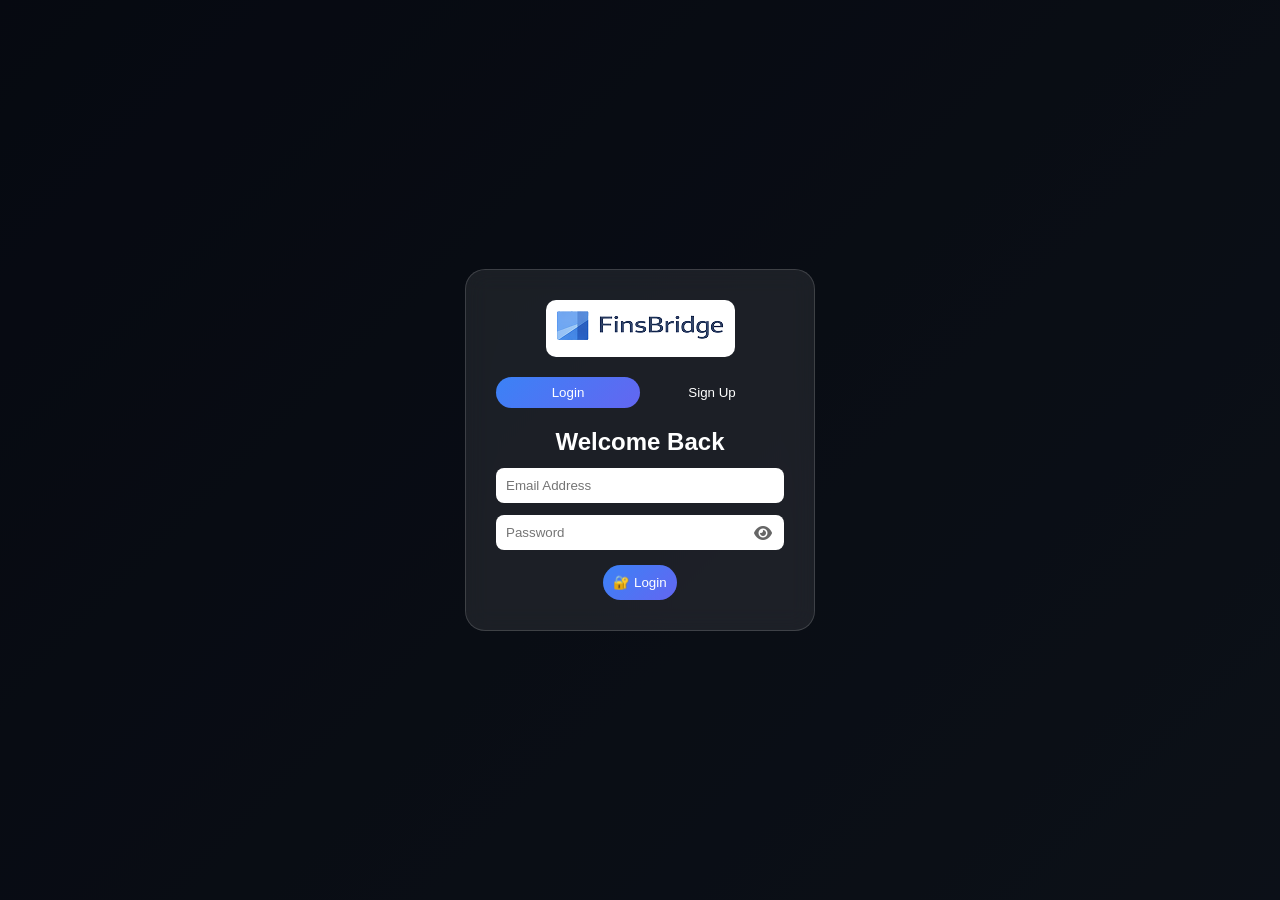
<file: auth.html>
<!DOCTYPE html>
<html lang="en">

<head>
    <meta charset="UTF-8">
    <meta name="viewport" content="width=device-width, initial-scale=1.0">
    <title>Login</title>
    <link rel="shortcut icon" href="images/logo.png" type="image/x-icon">
    <link rel="stylesheet" href="style.css">
    <link rel="stylesheet" href="auth.css">
    <link rel="stylesheet" href="https://cdnjs.cloudflare.com/ajax/libs/font-awesome/6.5.0/css/all.min.css">
    <script src="https://cdnjs.cloudflare.com/ajax/libs/jquery/3.7.1/jquery.min.js"></script>
    <style>
        .input-box {
            position: relative;
        }

        .toggle-password {
            position: absolute;
            right: 12px;
            top: 63%;
            transform: translateY(-50%);
            cursor: pointer;
            color: #666;
        }
    </style>
</head>

<body>
    <section class="auth">

        <div class="auth-box">
            <div class="logo"><a href="/"><img src="images/logo.png" alt=""></a></div>
            <!-- Toggle -->
            <div class="auth-toggle">
                <button class="toggle-btn active" data-form="login">Login</button>
                <button class="toggle-btn" data-form="signup">Sign Up</button>
            </div>

            <!-- Login Form -->
            <form id="loginForm" class="auth-form active">
                <h2>Welcome Back</h2>

                <input type="email" placeholder="Email Address" required>
                <div class="input-box" style="position: relative;">
                    <input type="password" placeholder="Password" required>
                    <i class="fa-solid fa-eye toggle-password"></i>
                </div>

                <button type="submit">🔐 Login</button>
                <p class="error-msg">❌ Invalid credentials</p>
                <div class="success-msg">✅ Login success!</div>
            </form>

            <!-- Signup Form -->
            <form id="signupForm" class="auth-form">
                <h2>Create Account</h2>

                <input type="text" placeholder="Full Name" required>
                <input type="email" placeholder="Email Address" required>
                <input type="tel" id="signupPhone" maxlength="10" placeholder="Phone Number" required>
                <div class="input-box" style="position: relative;">
                    <input type="password" placeholder="Password" required>
                    <i class="fa-solid fa-eye toggle-password"></i>
                </div>

                <button type="submit">🚀 Sign Up</button>
                <div class="success-msg signup-success">✅ Successfully submitted!</div>
            </form>

            <!-- Success -->

        </div>

    </section>
    <script src="script.js"></script>
    <script>
        document.getElementById("signupPhone").addEventListener("input", function () {
            this.value = this.value.replace(/[^0-9]/g, "");
        });

    </script>

</body>

</html>
</file>
<file: style.css>
*{
    margin: 0;
    padding: 0;
    box-sizing: border-box;
}
body {
    margin: 0;
    font-family: 'Segoe UI', sans-serif;
    background: linear-gradient(135deg, #0f172a, #1e293b);
}

/* HEADER */
.glass-header {
    position: fixed;
    top: 20px;
    width: 100%;
    display: flex;
    flex-direction: column;
    align-items: center;
    z-index: 1000;
}

/* GLASS NAV */
.nav-wrapper {
    display: flex;
    align-items: center;
    gap: 20px;
    padding: 12px 25px;
    border-radius: 50px;
    width: 85%;
    background: rgba(30, 41, 59, 0.411);
    backdrop-filter: blur(12px);
    border: 1px solid rgba(255, 255, 255, 0.15);
    box-shadow: 0 8px 30px rgba(0, 0, 0, 0.3);

    animation: fadeDown 0.6s ease;
}

/* LOGO */
.nav-logo a {
    background: #ffffff;
}

/* LINKS */
.nav-left,
.nav-right {
    display: flex;
    gap: 15px;
    flex: 0 1 33%;
    max-width: 33%;
    justify-content: space-around;
}

.nav-wrapper a {
    color: #ffffff;
    text-decoration: none;
    position: relative;
    display: flex;
    justify-content: center;
    align-items: center;
}

/* ICON ANIMATION */
.nav-wrapper a span {
    transition: transform 0.3s ease;
}

.nav-wrapper a:hover span {
    transform: scale(1.2) translateY(-2px);
}

/* TOOLTIP */
.nav-wrapper a small {
    position: absolute;
    bottom: -18px;
    font-size: 10px;
    /* opacity: 0; */
    transition: 0.3s;
}

.nav-wrapper a:hover small {
    opacity: 1;
}

/* CTA */
.nav-cta {
    display: flex;
    gap: 10px;
}

.login {
    padding: 6px 12px;
    border-radius: 20px;
    border: 1px solid rgba(255, 255, 255, 0.3);
}

.demo {
    padding: 6px 14px;
    border-radius: 20px;
    background: linear-gradient(135deg, #3b82f6, #6366f1);
    color: white;
    transition: 0.3s;
}

.demo:hover {
    transform: scale(1.08);
}

/* HAMBURGER */
.hamburger {
    display: none;
    font-size: 22px;
    color: white;
    cursor: pointer;
}

/* MOBILE MENU */
.mobile-menu {
    width: 90%;
    margin-top: 10px;
    border-radius: 20px;
    overflow: hidden;
    display: none;
    background: rgba(255, 255, 255, 0.08);
    backdrop-filter: blur(12px);

    max-height: 0;
    transition: all 0.4s ease;
}

.mobile-menu a {
    display: block;
    padding: 12px;
    color: white;
    text-decoration: none;
    border-bottom: 1px solid rgba(255, 255, 255, 0.1);
}

/* MOBILE CTA */
.mobile-cta {
    padding: 10px;
    display: flex;
    gap: 10px;
}

/* ACTIVE MENU */
.mobile-menu.active {
    max-height: 400px;
    animation: slideDown 0.4s ease;
}

/* ANIMATIONS */
@keyframes fadeDown {
    from {
        opacity: 0;
        transform: translateY(-20px);
    }

    to {
        opacity: 1;
        transform: translateY(0);
    }
}

@keyframes slideDown {
    from {
        opacity: 0;
        transform: translateY(-10px);
    }

    to {
        opacity: 1;
        transform: translateY(0);
    }
}

/* RESPONSIVE */
@media (max-width: 900px) {
    .desktop {
        display: none;
    }

    .hamburger {
        display: block;
    }

    .nav-wrapper {
        justify-content: space-between;
        width: 90%;
    }

    .mobile-menu {
        display: block;
    }
}

.nav-wrapper i {
    font-size: 16px;
    transition: all 0.3s ease;
}

/* Hover = liquid feel */
.nav-wrapper a:hover i {
    transform: scale(1.2) rotate(5deg);
    color: #60a5fa;
}

/* CTA icons */
.nav-cta i {
    font-size: 14px;
}

.hero-glass {
    display: flex;
    justify-content: center;
    align-items: center;
    padding: 120px 20px 80px;
    background: url('./images/banner.jpg') no-repeat center center/cover;
    /* min-height: 100vh; */
    text-align: center;
    z-index: 111;
    position: relative;
}

.hero-glass::after {
    position: absolute;
    content: "";
    background: linear-gradient(135deg, rgba(15, 23, 42, 0.596), rgba(30, 41, 59, 0.587));
    top: 0;
    left: 0;
    right: 0;
    height: 100%;
    text-align: center;
    z-index: -1;
}

.hero-glass::before {
    content: "";
    position: absolute;
    width: 300px;
    height: 300px;
    background: radial-gradient(circle, rgba(59, 130, 246, 0.3), transparent);
    filter: blur(80px);
    z-index: -1;
}

/* Glass Box */
.glass-box {
    max-width: 750px;
    width: 100%;
    padding: 50px 40px;
    border-radius: 20px;
    position: relative;
    background: rgba(255, 255, 255, 0.08);
    backdrop-filter: blur(15px);
    border: 1px solid rgba(255, 255, 255, 0.15);

    animation: fadeUp 0.8s ease;
}

/* Heading */
.glass-box h1 {
    font-size: 42px;
    line-height: 1.2;
    margin-bottom: 15px;
    color: #ffffff;
}

/* Paragraph */
.glass-box p {
    font-size: 16px;
    opacity: 0.8;
    line-height: 1.6;
    color: #dadada;
}

/* CTA */
.hero-cta {
    margin-top: 25px;
    display: flex;
    justify-content: center;
    gap: 12px;
    flex-wrap: wrap;
}

.hero-cta .btn {
    padding: 12px 20px;
    border-radius: 25px;
    text-decoration: none;
    font-size: 14px;
    transition: 0.3s;
}

.hero-cta .btn.primary {
    background: linear-gradient(135deg, #3b82f6, #6366f1);
    color: #fff;
}

.hero-cta .btn.secondary {
    border: 1px solid #fff;
    color: #fff;
}

/* Hover */
.hero-cta .btn:hover {
    transform: translateY(-2px) scale(1.05);
}

/* Animation */
@keyframes fadeUp {
    from {
        opacity: 0;
        transform: translateY(25px);
    }

    to {
        opacity: 1;
        transform: translateY(0);
    }
}

/* Tablet */
@media (max-width: 992px) {
    .glass-box {
        padding: 40px 25px;
    }

    .glass-box h1 {
        font-size: 34px;
    }
}

/* Mobile */
@media (max-width: 600px) {
    .hero-glass {
        padding: 100px 15px 60px;
    }

    .glass-box {
        padding: 30px 20px;
        border-radius: 16px;
        margin-top: 20px;
    }

    .glass-box h1 {
        font-size: 26px;
    }

    .glass-box p {
        font-size: 14px;
    }

    .hero-cta .btn {
        /* width: 100%; */
        text-align: center;
    }
}

.about {
    padding: 50px 20px;
    color: white;
}

/* Container */
.about-container {
    max-width: 1100px;
    margin: auto;
}

/* Header */
.about-header {
    text-align: center;
    margin-bottom: 50px;
}

.about-header h2 {
    font-size: 32px;
    margin-bottom: 10px;
}

.about-header p {
    opacity: 0.7;
}

/* Content Layout */
.about-content {
    display: flex;
    gap: 40px;
    align-items: center;
}

/* Left Text */
.about-text {
    flex: 1;
    opacity: 0.85;
    line-height: 1.6;
}

/* Cards */
.about-cards {
    flex: 1;
    display: grid;
    grid-template-columns: 1fr;
    gap: 20px;
}

/* Glass Card */
.card {
    padding: 20px;
    border-radius: 16px;

    background: rgba(255, 255, 255, 0.08);
    backdrop-filter: blur(12px);

    border: 1px solid rgba(255, 255, 255, 0.15);
    transition: 0.3s;
}

/* Icon */
.card span {
    font-size: 24px;
}

/* Hover Effect */
.card:hover {
    transform: translateY(-5px) scale(1.02);
}

/* Animation */
.card {
    animation: fadeUp 0.6s ease;
}

@keyframes fadeUp {
    from {
        opacity: 0;
        transform: translateY(20px);
    }

    to {
        opacity: 1;
        transform: translateY(0);
    }
}

@media (max-width: 900px) {
    .about-content {
        flex-direction: column;
    }
}

.features {
    padding: 50px 20px;
    color: white;
    background: linear-gradient(135deg, #1e293b, #6055ffa4);
    text-align: center;
}

/* Heading */
.features-header h2 {
    font-size: 32px;
    margin-bottom: 10px;
}

.features-header p {
    opacity: 0.7;
    margin-bottom: 50px;
}

/* Grid */
.features-grid {
    max-width: 1100px;
    margin: auto;
    display: grid;
    grid-template-columns: repeat(3, 1fr);
    gap: 25px;
}

/* Card */
.feature-card {
    padding: 25px;
    border-radius: 18px;

    background: rgba(255, 255, 255, 0.08);
    backdrop-filter: blur(12px);

    border: 1px solid rgba(255, 255, 255, 0.15);
    transition: 0.3s;
    text-align: left;
}

/* Icon */
.feature-card i {
    font-size: 22px;
    margin-bottom: 12px;
    color: #60a5fa;
}

/* Title */
.feature-card h3 {
    margin-bottom: 8px;
}

/* Text */
.feature-card p {
    opacity: 0.8;
    font-size: 14px;
    line-height: 1.5;
}

/* Hover Effect */
.feature-card:hover {
    transform: translateY(-8px) scale(1.02);
    border-color: rgba(96, 165, 250, 0.5);
}

/* Subtle animation */
.feature-card {
    animation: fadeUp 0.6s ease;
}

/* Tablet */
@media (max-width: 992px) {
    .features-grid {
        grid-template-columns: repeat(2, 1fr);
    }
}

/* Mobile */
@media (max-width: 600px) {
    .features-grid {
        grid-template-columns: 1fr;
    }

    .feature-card {
        text-align: center;
    }
}

.tech {
    padding: 50px 20px;
    text-align: center;
    color: white;
}

/* Heading */
.tech-header h2 {
    font-size: 30px;
    margin-bottom: 10px;
}

.tech-header p {
    opacity: 0.7;
    margin-bottom: 50px;
}

/* Grid */
.tech-grid {
    max-width: 900px;
    margin: auto;
    display: grid;
    grid-template-columns: repeat(3, 1fr);
    gap: 25px;
}

/* Card */
.tech-card {
    padding: 30px 20px;
    border-radius: 18px;

    background: rgba(255, 255, 255, 0.08);
    backdrop-filter: blur(12px);

    border: 1px solid rgba(255, 255, 255, 0.15);
    transition: 0.3s;
}

/* Icon */
.tech-card i {
    font-size: 28px;
    margin-bottom: 12px;
    color: #60a5fa;
}

/* Title */
.tech-card h3 {
    margin-bottom: 8px;
}

/* Text */
.tech-card p {
    opacity: 0.8;
    font-size: 14px;
}

/* Hover */
.tech-card:hover {
    transform: translateY(-8px);
    box-shadow: 0 10px 30px rgba(59, 130, 246, 0.2);
}

/* Animation */
.tech-card {
    animation: fadeUp 0.6s ease;
}

.benefits {
    padding: 50px 20px;
    text-align: center;

    color: white;
}

/* Header */
.benefits-header h2 {
    font-size: 30px;
    margin-bottom: 10px;
}

.benefits-header p {
    opacity: 0.7;
    margin-bottom: 50px;
}

/* Grid */
.benefits-grid {
    max-width: 1000px;
    margin: auto;
    display: grid;
    grid-template-columns: repeat(4, 1fr);
    gap: 20px;
}

/* Card */
.benefit-card {
    padding: 25px 20px;
    border-radius: 18px;

    background: rgba(255, 255, 255, 0.08);
    backdrop-filter: blur(12px);

    border: 1px solid rgba(255, 255, 255, 0.15);
    transition: 0.3s;
}

/* Icon */
.benefit-card i {
    font-size: 22px;
    margin-bottom: 10px;
    color: #60a5fa;
}

/* Title */
.benefit-card h3 {
    margin-bottom: 6px;
}

/* Text */
.benefit-card p {
    font-size: 13px;
    opacity: 0.8;
}

/* Hover */
.benefit-card:hover {
    transform: translateY(-8px);
    box-shadow: 0 10px 30px rgba(59, 130, 246, 0.2);
}

.dashboard {
    padding: 50px 20px;
    text-align: center;
    color: white;
    background: linear-gradient(135deg, #1e293b, #6055ffa4);
}

/* Header */
.dashboard-header h2 {
    font-size: 32px;
    margin-bottom: 10px;
}

.dashboard-header p {
    opacity: 0.7;
    margin-bottom: 40px;
}

/* Tabs */
.dashboard-tabs {
    display: flex;
    justify-content: center;
    flex-wrap: wrap;
    gap: 10px;
    margin-bottom: 30px;
}

.tab {
    padding: 10px 18px;
    border-radius: 20px;
    border: 1px solid rgba(255, 255, 255, 0.2);
    background: transparent;
    color: white;
    cursor: pointer;
    transition: 0.3s;
}

.tab.active,
.tab:hover {
    background: linear-gradient(135deg, #3b82f6, #6366f1);
}

/* Content */
.tab-content {
    display: none;
    animation: fadeUp 0.5s ease;
}

.tab-content.active {
    display: block;
}

/* Preview Box */
.preview-box {
    margin-top: 20px;
    height: 220px;
    border-radius: 16px;
    width: 50%;
    background: rgba(255, 255, 255, 0.08);
    backdrop-filter: blur(12px);
    margin: 0 auto;
    display: flex;
    align-items: center;
    justify-content: center;
    font-size: 14px;
    opacity: 0.8;
}

/* Animation */
@keyframes fadeUp {
    from {
        opacity: 0;
        transform: translateY(15px);
    }

    to {
        opacity: 1;
        transform: translateY(0);
    }
}

.dashboard-ui {
    padding: 15px;
    text-align: left;
    display: flex;
    flex-direction: column;
    gap: 12px;
}

/* Header */
.ui-header {
    display: flex;
    justify-content: space-between;
    font-size: 12px;
    opacity: 0.8;
}

/* KPI Cards */
.ui-kpis {
    display: flex;
    gap: 10px;
}

.kpi {
    flex: 1;
    padding: 10px;
    border-radius: 10px;
    background: rgba(255, 255, 255, 0.06);
    text-align: center;
}

.kpi p {
    font-size: 11px;
    opacity: 0.7;
}

.kpi h4 {
    margin: 5px 0 0;
}

/* Chart */
.ui-chart {
    height: 80px;
    border-radius: 10px;
    background: rgba(255, 255, 255, 0.05);
    display: flex;
    align-items: center;
    justify-content: center;
    font-size: 12px;
    opacity: 0.7;
}

/* Table */
.ui-table {
    font-size: 12px;
}

.ui-table .row {
    display: flex;
    justify-content: space-between;
    padding: 5px 0;
    border-bottom: 1px solid rgba(255, 255, 255, 0.1);
}

/* Bars for segmentation */
.ui-chart {
    display: flex;
    align-items: flex-end;
    gap: 6px;
    height: 80px;
}

.bar {
    flex: 1;
    border-radius: 6px;
    background: linear-gradient(135deg, #3b82f6, #6366f1);
}

.bar.high {
    height: 70%;
}

.bar.medium {
    height: 50%;
    opacity: 0.8;
}

.bar.low {
    height: 30%;
    opacity: 0.6;
}

/* Active row */
.ui-table .row.active {
    color: #60a5fa;
}

/* Buttons */
.ui-table button {
    background: rgba(255, 255, 255, 0.1);
    border: none;
    color: white;
    padding: 4px 8px;
    border-radius: 6px;
    cursor: pointer;
}

.ui-table button:hover {
    background: rgba(59, 130, 246, 0.5);
}

/* Export Button */
.export-btn {
    margin-top: 10px;
    padding: 8px;
    text-align: center;
    border-radius: 10px;
    background: linear-gradient(135deg, #3b82f6, #6366f1);
    font-size: 12px;
    cursor: pointer;
    transition: 0.3s;
}

.export-btn:hover {
    transform: scale(1.05);
}

.footer {
    padding: 60px 20px 20px;
    color: white;
    margin-top: 80px;
}

/* Container */
.footer-container {
    max-width: 1100px;
    margin: auto;
    display: grid;
    grid-template-columns: repeat(4, 1fr);
    gap: 30px;

    padding: 30px;
    border-radius: 20px;

    background: rgba(255, 255, 255, 0.08);
    backdrop-filter: blur(12px);

    border: 1px solid rgba(255, 255, 255, 0.15);
}

/* Brand */
.footer-brand h3 {
    margin-bottom: 10px;
}

.footer-brand p {
    opacity: 0.7;
    font-size: 14px;
}

/* Headings */
.footer h4 {
    margin-bottom: 12px;
    font-size: 16px;
}

/* Links */
.footer a {
    display: block;
    color: white;
    text-decoration: none;
    margin-bottom: 8px;
    opacity: 0.8;
    transition: 0.3s;
}

.footer a:hover {
    opacity: 1;
    color: #60a5fa;
}

/* Social icons */
.footer-social i {
    margin-right: 6px;
}

/* Bottom */
.footer-bottom {
    text-align: center;
    margin-top: 25px;
    font-size: 13px;
    opacity: 0.6;
}

/* Tablet */
@media (max-width: 992px) {
    .footer-container {
        grid-template-columns: repeat(2, 1fr);
    }
}

/* Mobile */
@media (max-width: 600px) {
    .footer-container {
        grid-template-columns: 1fr;
        text-align: center;
    }

    .footer a {
        display: inline-block;
        margin: 5px;
    }
}

/* Popup wrapper */
.demo-popup {
    position: fixed;
    top: -140%;
    left: 0;
    width: 100%;
    height: 100%;
    display: flex;
    justify-content: center;
    align-items: flex-start;
    padding-top: 80px;
    background: rgba(0, 0, 0, 0.5);
    backdrop-filter: blur(6px);
    transition: 0.5s ease;
    z-index: 9999;
}

/* Active (slide down) */
.demo-popup.active {
    top: 0;
}

/* Box */
.demo-box {
    display: flex;
    max-width: 800px;
    width: 90%;
    border-radius: 20px;
    overflow: hidden;

    background: rgba(255, 255, 255, 0.08);
    backdrop-filter: blur(12px);
}

/* Image */
.demo-image {
    width: 45%;
}

.demo-image img {
    width: 100%;
    height: 100%;
    object-fit: cover;
}

/* Content */
.demo-content {
    width: 55%;
    padding: 30px;
    position: relative;
    color: white;
}

/* Close */
.close-btn {
    position: absolute;
    top: 10px;
    right: 15px;
    cursor: pointer;
    font-size: 20px;
}

/* Form */
.demo-content form {
    display: flex;
    flex-direction: column;
    gap: 12px;
    margin-top: 15px;
}

.demo-content input {
    padding: 10px;
    border-radius: 8px;
    border: none;
    outline: none;
}

/* Button */
.demo-content button {
    padding: 10px;
    border-radius: 20px;
    border: none;
    background: linear-gradient(135deg, #3b82f6, #6366f1);
    color: white;
    cursor: pointer;
    transition: 0.3s;
}

.demo-content button:hover {
    transform: scale(1.05);
}

/* Success */
.success-msg {
    display: none;
    margin-top: 15px;
    color: #4ade80;
}


@media (max-width: 768px) {
    .demo-box {
        flex-direction: column;
    }

    .demo-image {
        width: 100%;
        height: 150px;
    }

    .demo-content {
        width: 100%;
    }
}

.contact {
    padding: 100px 20px;
    color: white;
    text-align: center;
    padding-bottom: 0;
}

/* Header */
.contact-header h1 {
    font-size: 36px;
    margin-bottom: 10px;
}

.contact-header p {
    opacity: 0.7;
    margin-bottom: 50px;
}

/* Layout */
.contact-container {
    max-width: 1100px;
    margin: auto;
    display: flex;
    gap: 40px;
    align-items: stretch;
}

/* Form */
.contact-form {
    flex: 1;
    padding: 30px;
    border-radius: 20px;

    background: rgba(255, 255, 255, 0.08);
    backdrop-filter: blur(12px);

    border: 1px solid rgba(255, 255, 255, 0.15);
    text-align: left;
}

/* Inputs */
.contact-form input,
.contact-form textarea {
    width: 100%;
    padding: 10px;
    margin-top: 12px;
    border-radius: 8px;
    border: none;
    outline: none;
}

/* Button */
.contact-form button {
    margin-top: 15px;
    padding: 12px;
    border-radius: 25px;
    border: none;
    background: linear-gradient(135deg, #3b82f6, #6366f1);
    color: white;
    cursor: pointer;
}

/* Success */
.success-msg {
    display: none;
    margin-top: 10px;
    color: #4ade80;
}

/* Info */
.contact-info {
    flex: 1;
    display: flex;
    flex-direction: column;
    gap: 20px;
}

/* Info Cards */
.info-card {
    padding: 20px;
    border-radius: 16px;

    background: rgba(255, 255, 255, 0.08);
    backdrop-filter: blur(12px);

    border: 1px solid rgba(255, 255, 255, 0.15);
    text-align: left;
}

.info-card i {
    font-size: 20px;
    margin-bottom: 8px;
    color: #60a5fa;
}
@media (max-width: 900px) {
  .contact-container {
    flex-direction: column;
  }
}

.error-msg {
  display: none;
  margin-top: 10px;
  color: #f87171;
  font-size: 13px;
}
</file>
<file: auth.css>
*{
    margin: 0;
    padding: 0;
    box-sizing: border-box;
}
.auth {
    height: 100vh;
    display: flex;
    justify-content: center;
    align-items: center;
    color: white;
    background: url("https://images.unsplash.com/photo-1554224155-6726b3ff858f?q=80&w=800&auto=format&fit=crop") no-repeat center center/cover;
    position: relative;
}

.auth::before {
    content: "";
    position: absolute;
    inset: 0;
    background: rgba(0, 0, 0, 0.6);
    /* dark overlay */
    z-index: 0;
}
.auth .logo{
    background: #ffffff;
    display: inline-block;
    margin-bottom: 20px;
    border-radius: 10px;
}
/* Box */
.auth-box {
    width: 350px;
    padding: 30px;
    border-radius: 20px;
    background: rgba(255, 255, 255, 0.08);
    backdrop-filter: blur(12px);
    border: 1px solid rgba(255, 255, 255, 0.15);
    text-align: center;
}

/* Toggle */
.auth-toggle {
    display: flex;
    margin-bottom: 20px;
}

.toggle-btn {
    flex: 1;
    padding: 8px;
    border: none;
    cursor: pointer;
    background: transparent;
    color: white;
    border-radius: 20px;
}

.toggle-btn.active {
    background: linear-gradient(135deg, #3b82f6, #6366f1);
}

/* Forms */
.auth-form {
    display: none;
}

.auth-form.active {
    display: block;
}

/* Inputs */
.auth-form input {
    width: 100%;
    padding: 10px;
    margin-top: 12px;
    border-radius: 8px;
    border: none;
    outline: none;
}

/* Button */
.auth-form button {
    margin-top: 15px;
    padding: 10px;
    border-radius: 20px;
    border: none;
    background: linear-gradient(135deg, #3b82f6, #6366f1);
    color: white;
    cursor: pointer;
}

/* Success */
.success-msg {
    display: none;
    margin-top: 15px;
    color: #4ade80;
}

@keyframes shake {

    0%,
    100% {
        transform: translateX(0);
    }

    25% {
        transform: translateX(-5px);
    }

    75% {
        transform: translateX(5px);
    }
}

.auth-box.shake {
    animation: shake 0.3s;
}
</file>
